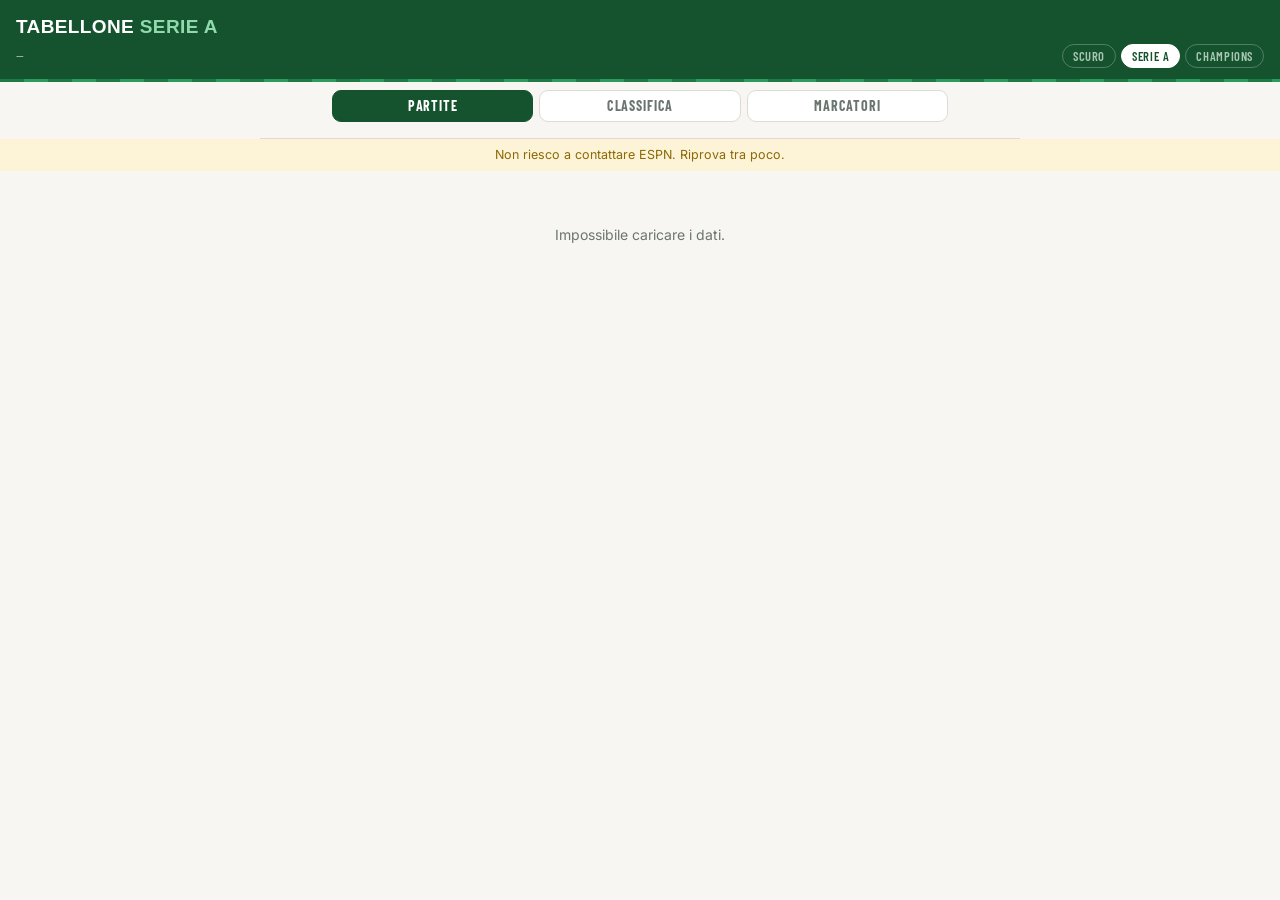
<file: index.html>
<!DOCTYPE html>
<html lang="it">
<head>
<meta charset="UTF-8">
<meta name="viewport" content="width=device-width, initial-scale=1, viewport-fit=cover">
<title>Tabellone Serie A</title>
<link rel="icon" href="data:image/svg+xml,%3Csvg xmlns='http://www.w3.org/2000/svg' viewBox='0 0 32 32'%3E%3Crect width='32' height='32' rx='7' fill='%2314532D'/%3E%3Cg stroke='%23fff' stroke-width='2' fill='none'%3E%3Cpath d='M16 3v26'/%3E%3Ccircle cx='16' cy='16' r='6'/%3E%3C/g%3E%3C/svg%3E">
<link rel="preconnect" href="https://fonts.googleapis.com">
<link href="https://fonts.googleapis.com/css2?family=Archivo+Expanded:wght@700;800&family=Barlow+Condensed:wght@500;600;700&family=Inter:wght@400;500;600&display=swap" rel="stylesheet">
<link rel="stylesheet" href="tabellone.css?v=1">
<style>
:root{
  --carta:#F7F6F2; --inchiostro:#17211B; --grigio:#6B7570; --linea:#DDDCD4;
  --accento:#1E7A45; --accento-scuro:#14532D; --card:#FFFFFF;
  --live:#D3382C; --pen:#C79A00; --giallo:#F5C518; --rosso:#D3382C;
  --accento-chiaro:#8FD9AC; --testata-tenue:#A9C7B4; --accento-righe:#2b9a5c; --fondo-tenue:#F2F1EC;
}
body.dark{--carta:#0E1512;--inchiostro:#E7EDE8;--grigio:#93A09A;--linea:#26302B;--card:#151E19;--su-accento:#06140C;--fondo-tenue:#1E2823;--th-fondo:#111A16}
</style>
</head>
<body>
<div class="top">
  <header>
    <h1>Tabellone <span>Serie A</span></h1>
    <div class="statusbar"><span id="clock">—</span>
      <nav class="switch">
        <button id="theme" onclick="toggleTheme()">Scuro</button>
        <a href="index.html" class="on">Serie A</a>
        <a href="champions.html">Champions</a>
      </nav>
    </div>
  </header>
  <div class="pitchline"></div>
  <nav class="views" id="views"></nav>
  <nav class="rounds" id="rounds"></nav>
</div>
<div id="errbar" class="errbar" style="display:none"></div>

<main id="app">
  <div class="msg"><div class="spin"></div>Carico la stagione…</div>
</main>

<script>
const CONFIG = {
  league: 'ita.1',
  roundName: 'Giornata',
  words: { questo:'questa giornata', articolo:'la giornata' },
  expectedRounds: 38,
  cuts: [17],
  cutNote: "La riga separa le ultime tre posizioni: quelle retrocedono in Serie B."
};
</script>
<script src="tabellone.js?v=1"></script>
<script data-goatcounter="https://11235.goatcounter.com/count"
        async src="//gc.zgo.at/count.js"></script>
</body>
</html>
</file>
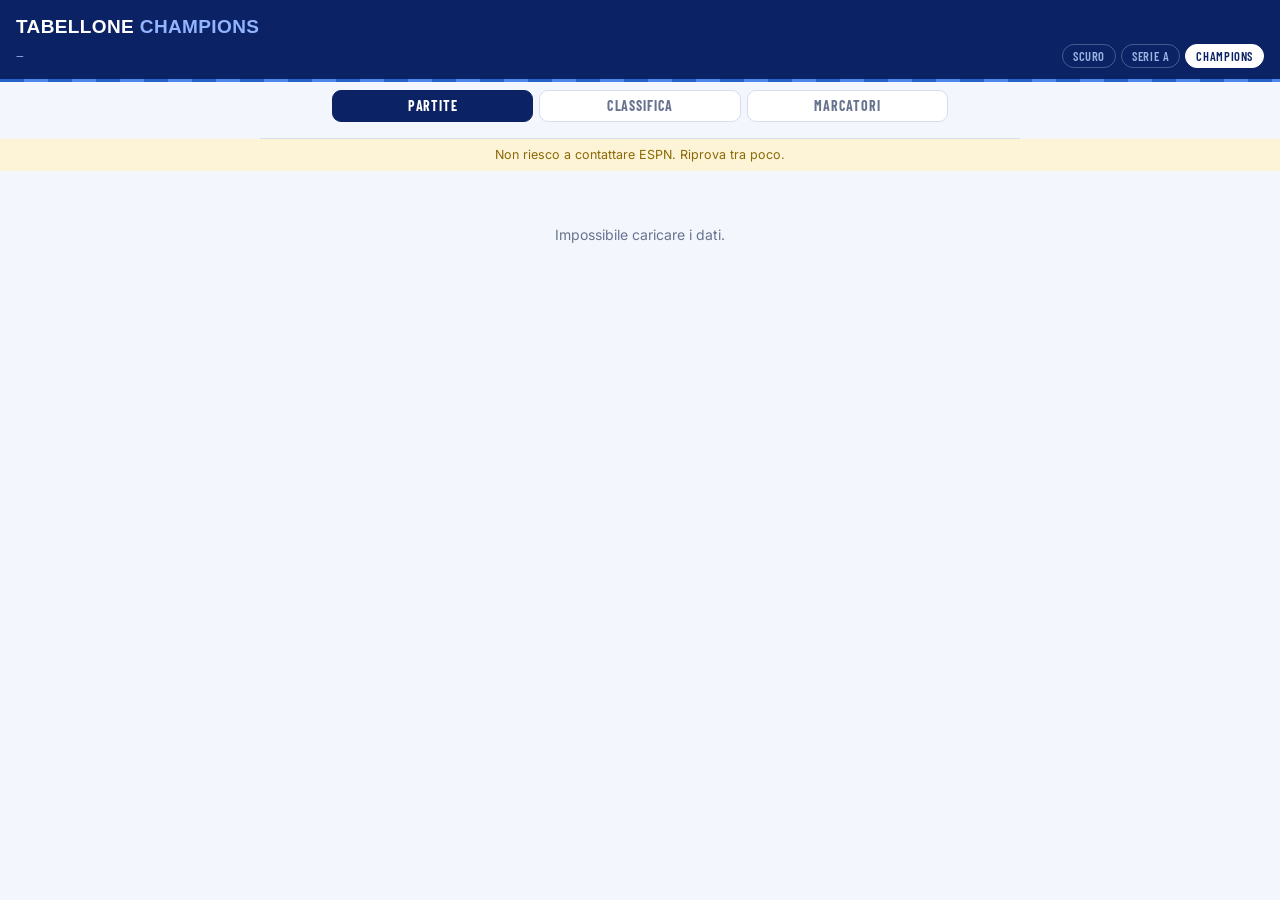
<file: champions.html>
<!DOCTYPE html>
<html lang="it">
<head>
<meta charset="UTF-8">
<meta name="viewport" content="width=device-width, initial-scale=1, viewport-fit=cover">
<title>Tabellone Champions League</title>
<link rel="icon" href="data:image/svg+xml,%3Csvg xmlns='http://www.w3.org/2000/svg' viewBox='0 0 32 32'%3E%3Crect width='32' height='32' rx='7' fill='%230B2265'/%3E%3Cpath d='M16 6l2.9 6.2 6.6.9-4.8 4.8 1.2 6.8-5.9-3.3-5.9 3.3 1.2-6.8-4.8-4.8 6.6-.9z' fill='%23fff'/%3E%3C/svg%3E">
<link rel="preconnect" href="https://fonts.googleapis.com">
<link href="https://fonts.googleapis.com/css2?family=Archivo+Expanded:wght@700;800&family=Barlow+Condensed:wght@500;600;700&family=Inter:wght@400;500;600&display=swap" rel="stylesheet">
<link rel="stylesheet" href="tabellone.css?v=1">
<style>
:root{
  --carta:#F3F6FC; --inchiostro:#101A33; --grigio:#68738F; --linea:#D6DDEE;
  --accento:#2563C9; --accento-scuro:#0B2265; --card:#FFFFFF;
  --live:#D3382C; --pen:#C79A00; --giallo:#F5C518; --rosso:#D3382C;
  --accento-chiaro:#93B4FF; --testata-tenue:#9CB4E4; --accento-righe:#4C86E8; --fondo-tenue:#EDF1FA;
}
body.dark{--carta:#0B1020;--inchiostro:#E6ECF8;--grigio:#93A0BC;--linea:#222C45;--card:#121A2C;--su-accento:#06101F;--fondo-tenue:#1B2438;--th-fondo:#0E1526}
</style>
</head>
<body>
<div class="top">
  <header>
    <h1>Tabellone <span>Champions</span></h1>
    <div class="statusbar"><span id="clock">—</span>
      <nav class="switch">
        <button id="theme" onclick="toggleTheme()">Scuro</button>
        <a href="index.html">Serie A</a>
        <a href="champions.html" class="on">Champions</a>
      </nav>
    </div>
  </header>
  <div class="pitchline"></div>
  <nav class="views" id="views"></nav>
  <nav class="rounds" id="rounds"></nav>
</div>
<div id="errbar" class="errbar" style="display:none"></div>

<main id="app">
  <div class="msg"><div class="spin"></div>Carico la stagione…</div>
</main>

<script>
// fase a eliminazione diretta, nell'ordine: [nome, sigla, numero di gare]
const KO_PHASES = [
  ['Playoff','PO',2], ['Ottavi di finale','OTT',2], ['Quarti di finale','QF',2],
  ['Semifinali','SF',2], ['Finale','FIN',1]
];
const LEGS = [['Andata','A'],['Ritorno','R']];
const LEAGUE_PHASE_ROUNDS = 8;   // giornate della fase campionato

// nomi dei turni: 8 giornate di fase campionato, poi playoff/ottavi/quarti/semi/finale
function labelRounds(rounds){
  const out = {}; let md = 0, ko = 0;
  for(const n of Object.keys(rounds).map(Number).sort((a,b)=>a-b)){
    if(ko===0 && md<LEAGUE_PHASE_ROUNDS && rounds[n].length>=10){
      md++; out[n] = {long:'Giornata '+md, short:String(md)}; continue;
    }
    let i = ko, p = 0;
    while(p < KO_PHASES.length && i >= KO_PHASES[p][2]){ i -= KO_PHASES[p][2]; p++; }
    if(p < KO_PHASES.length){
      const leg = KO_PHASES[p][2] > 1 ? LEGS[i] : null;
      out[n] = { long: KO_PHASES[p][0] + (leg?' · '+leg[0]:''),
                 short: KO_PHASES[p][1] + (leg?' '+leg[1]:'') };
    } else {
      out[n] = { long:'Turno '+n, short:String(n) };
    }
    ko++;
  }
  return out;
}

const CONFIG = {
  league: 'uefa.champions',
  query: 'limit=200&',
  fromSeptember: true,
  maxGapDays: 3,           // oltre questo stacco fra due partite inizia un nuovo turno
  expectedRounds: 17,
  padFrom: 8,
  roundName: 'Turno',
  words: { questo:'questo turno', articolo:'il turno' },
  roundTitle: true,
  emptyRoundHtml: 'Sorteggio non ancora effettuato:<br>non si sa ancora chi incontra chi.',
  labelRounds,
  cuts: [8, 24],
  cutNote: "Le prime 8 vanno direttamente agli ottavi, dalla 9 alla 24 ai playoff, dalla 25 in giù sono eliminate. Nel formato attuale non ci sono gironi: la fase campionato è una classifica unica."
};
</script>
<script src="tabellone.js?v=1"></script>
<script data-goatcounter="https://11235.goatcounter.com/count"
        async src="//gc.zgo.at/count.js"></script>
</body>
</html>
</file>
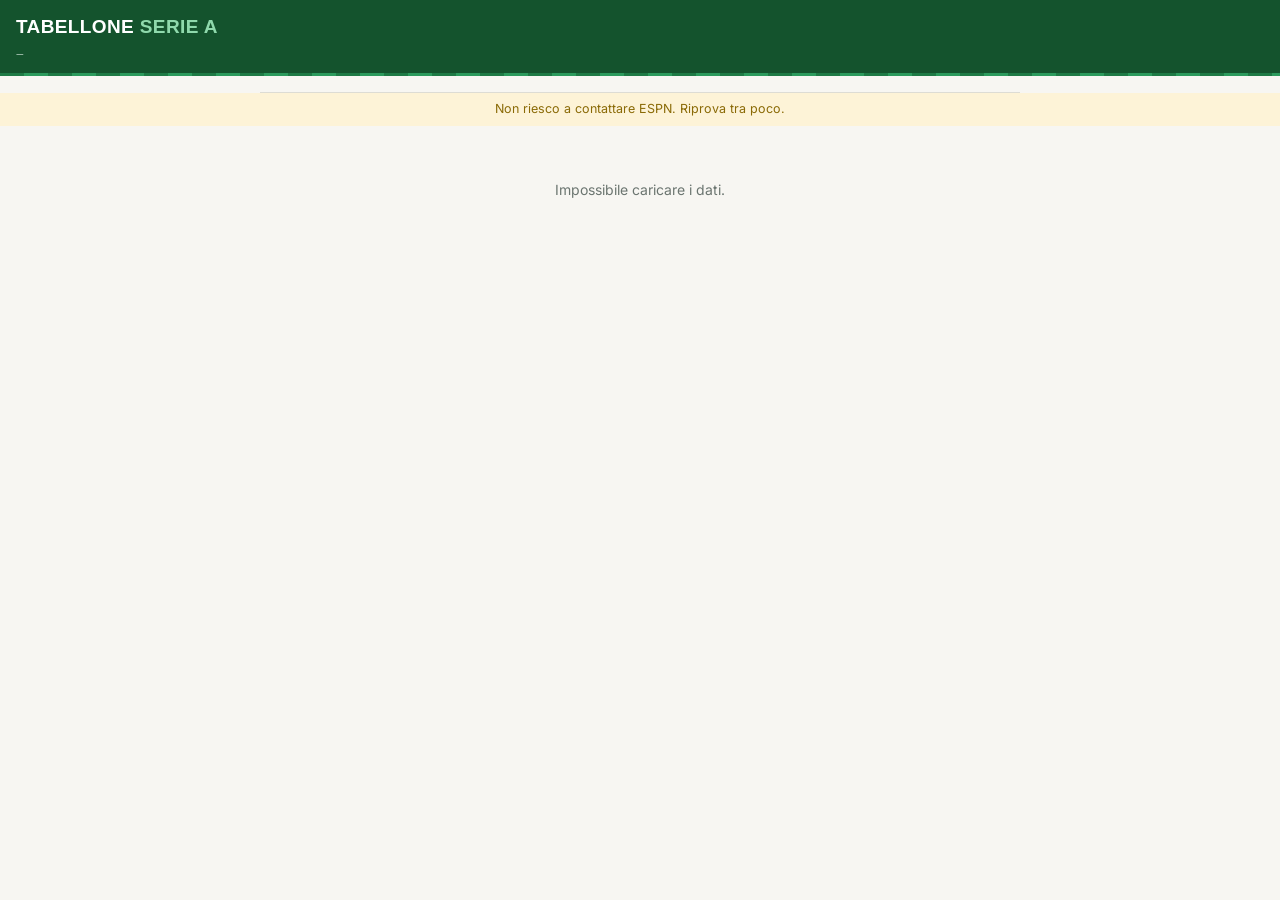
<file: tabellone.html>
<!DOCTYPE html>
<html lang="it">
<head>
<meta charset="UTF-8">
<meta name="viewport" content="width=device-width, initial-scale=1, viewport-fit=cover">
<title>Tabellone Serie A</title>
<link rel="preconnect" href="https://fonts.googleapis.com">
<link href="https://fonts.googleapis.com/css2?family=Archivo+Expanded:wght@700;800&family=Barlow+Condensed:wght@500;600;700&family=Inter:wght@400;500;600&display=swap" rel="stylesheet">
<style>
:root{
  --carta:#F7F6F2; --inchiostro:#17211B; --grigio:#6B7570; --linea:#DDDCD4;
  --prato:#1E7A45; --prato-scuro:#14532D; --card:#FFFFFF;
  --live:#D3382C; --pen:#C79A00; --giallo:#F5C518; --rosso:#D3382C;
}
*{margin:0;padding:0;box-sizing:border-box}
html{-webkit-text-size-adjust:100%}
body{font-family:Inter,system-ui,sans-serif;background:var(--carta);color:var(--inchiostro);font-size:15px;line-height:1.45;padding-bottom:30px}

.top{position:sticky;top:0;z-index:20}
header{background:var(--prato-scuro);color:#fff;padding:13px 16px 11px}
header h1{font-family:'Archivo Expanded',sans-serif;font-weight:800;font-size:19px;letter-spacing:.02em;text-transform:uppercase}
header h1 span{color:#8FD9AC}
.statusbar{display:flex;align-items:center;gap:8px;font-family:'Barlow Condensed',sans-serif;font-size:13px;letter-spacing:.06em;text-transform:uppercase;color:#A9C7B4;margin-top:3px}
.pitchline{height:3px;background:repeating-linear-gradient(90deg,var(--prato) 0 24px,#2b9a5c 24px 48px)}

/* barra delle giornate */
.rounds{background:var(--carta);border-bottom:1px solid var(--linea);display:flex;gap:6px;overflow-x:auto;padding:8px 12px;scrollbar-width:none}
.rounds::-webkit-scrollbar{display:none}
.rbtn{flex:0 0 auto;min-width:34px;height:34px;padding:0 4px;border-radius:9px;border:1px solid var(--linea);background:#fff;color:var(--grigio);font-family:'Barlow Condensed',sans-serif;font-weight:700;font-size:16px;cursor:pointer}
.rbtn.cur{border-color:var(--prato);color:var(--prato-scuro)}
.rbtn.sel{background:var(--prato-scuro);border-color:var(--prato-scuro);color:#fff}
@media (min-width:760px){
  .rounds{flex-wrap:wrap;overflow-x:visible;justify-content:center;gap:5px;max-width:760px;margin:0 auto}
  .rbtn{min-width:30px;height:30px;font-size:15px}
}

main{padding:14px 12px 20px;max-width:640px;margin:0 auto}
.group-label{font-family:'Barlow Condensed',sans-serif;font-size:13px;font-weight:700;letter-spacing:.1em;text-transform:uppercase;color:var(--grigio);margin:14px 4px 8px}
.group-label:first-child{margin-top:2px}

.match{background:var(--card);border:1px solid var(--linea);border-radius:14px;margin-bottom:10px;overflow:hidden}
.mhead{display:grid;grid-template-columns:1fr auto 1fr;align-items:center;gap:8px;padding:14px 14px 6px}
.team{font-family:'Barlow Condensed',sans-serif;font-size:19px;font-weight:600;line-height:1.1;display:flex;align-items:center;gap:7px}
.team.h{justify-content:flex-end}
.team .tlogo{width:22px;height:22px;object-fit:contain;flex:0 0 auto}
.score{font-family:'Barlow Condensed',sans-serif;font-weight:700;font-size:26px;letter-spacing:.02em;min-width:64px;text-align:center;padding:2px 6px;border-radius:8px;background:#F2F1EC}
.match.live .score{background:#FBEAE8;color:var(--live)}
.badge{display:block;text-align:center;font-family:'Barlow Condensed',sans-serif;font-size:11px;font-weight:700;letter-spacing:.08em;text-transform:uppercase;margin-top:3px;color:var(--grigio)}
.match.live .badge{color:var(--live)}
.match.live .badge::before{content:'';display:inline-block;width:7px;height:7px;border-radius:50%;background:var(--live);margin-right:5px;vertical-align:middle;animation:blink 1.4s infinite}
@keyframes blink{0%,100%{opacity:1}50%{opacity:.25}}
.when{text-align:center;font-family:'Barlow Condensed',sans-serif;font-size:13px;letter-spacing:.03em;color:var(--grigio);padding:0 14px 10px}

/* eventi: gol e cartellini, divisi casa (sx) / ospite (dx) */
.events{border-top:1px dashed var(--linea);padding:9px 14px 10px;display:grid;grid-template-columns:1fr 1fr;gap:3px 12px}
.ev{font-size:14px;display:flex;align-items:baseline;gap:6px}
.ev.away{grid-column:2;flex-direction:row-reverse;text-align:right}
.ev.home{grid-column:1}
.ev .ic{flex:0 0 auto;font-size:13px;line-height:1}
.ev .card{display:inline-block;width:10px;height:13px;border-radius:2px;transform:translateY(1px)}
.ev .card.yellow{background:var(--giallo)}
.ev .card.red{background:var(--rosso)}
.ev .txt .min{font-family:'Barlow Condensed',sans-serif;font-weight:700;color:var(--prato-scuro)}
.ev.card-red .txt .min,.ev.card-yellow .txt .min{color:var(--grigio)}
.noyet{color:var(--grigio);font-size:13px;padding:2px 0;grid-column:1 / -1}
.ko{color:var(--grigio);font-size:13px;text-align:center;padding-top:2px;grid-column:1 / -1}

/* azioni: link + toggle formazioni */
.actions{display:flex;flex-wrap:wrap;align-items:center;gap:8px;border-top:1px solid var(--linea);padding:9px 14px}
.actions a,.actions button{font-family:'Barlow Condensed',sans-serif;font-size:13px;font-weight:600;letter-spacing:.04em;text-transform:uppercase;color:var(--prato-scuro);background:#F2F1EC;border:1px solid var(--linea);border-radius:20px;padding:4px 12px;text-decoration:none;cursor:pointer}
.actions button:disabled{color:var(--linea);cursor:default}
.actions .grow{margin-left:auto}

.lineups{border-top:1px dashed var(--linea);padding:11px 14px 13px;display:none;grid-template-columns:1fr 1fr;gap:14px}
.lineups.open{display:grid}
.lu h4{font-family:'Barlow Condensed',sans-serif;font-size:14px;font-weight:700;letter-spacing:.04em;color:var(--prato-scuro);margin-bottom:5px}
.lu h4 span{color:var(--grigio);font-weight:600}
.lu .p{font-size:13px;line-height:1.5}
.lu .p b{font-family:'Barlow Condensed',sans-serif;font-weight:600;color:var(--grigio);display:inline-block;min-width:20px}
.lu .bench{margin-top:6px;color:var(--grigio);font-size:12.5px;line-height:1.5}
.lu .bench .bt{text-transform:uppercase;letter-spacing:.06em;font-size:10.5px;font-weight:700;display:block;margin-bottom:2px}
.lu .subs{margin-top:6px;font-size:12.5px;line-height:1.55}
.lu .subs .bt{text-transform:uppercase;letter-spacing:.06em;font-size:10.5px;font-weight:700;color:var(--grigio);display:block;margin-bottom:2px}
.lu .subs .sub .min{font-family:'Barlow Condensed',sans-serif;font-weight:700;color:var(--prato-scuro);margin-right:4px}
.lu .subs .sub .out{color:var(--grigio)}

.msg{text-align:center;color:var(--grigio);padding:40px 16px;font-size:14px}
.spin{width:26px;height:26px;border:3px solid var(--linea);border-top-color:var(--prato);border-radius:50%;margin:0 auto 12px;animation:rot 1s linear infinite}
@keyframes rot{to{transform:rotate(360deg)}}
.errbar{background:#FDF3D7;color:#8A6A06;font-size:12.5px;text-align:center;padding:7px 12px}
</style>
</head>
<body>
<div class="top">
  <header>
    <h1>Tabellone <span>Serie A</span></h1>
    <div class="statusbar"><span id="clock">—</span></div>
  </header>
  <div class="pitchline"></div>
  <nav class="rounds" id="rounds"></nav>
</div>
<div id="errbar" class="errbar" style="display:none"></div>

<main id="app">
  <div class="msg"><div class="spin"></div>Carico la stagione…</div>
</main>

<script>
/* ============================================================================
   Pagina autosufficiente: legge direttamente da ESPN (endpoint pubblico non
   ufficiale) dal browser di chi guarda — l'unico canale che ESPN non blocca.
   All'avvio scarica tutte le partite della stagione e le raggruppa in giornate
   (ogni squadra gioca una volta per giornata: quando una si ripete, è iniziata
   la giornata dopo). Aprendo una giornata scarica il "summary" di ogni partita
   per gol, cartellini e formazioni. Nessun file esterno, nessun Worker.
============================================================================ */
const ESPN = 'https://site.api.espn.com/apis/site/v2/sports/soccer/ita.1';
const TOTAL_ROUNDS_DEFAULT = 38;
const REFRESH_SECONDS = 60;

const app = document.getElementById('app');
const clock = document.getElementById('clock');
const errbar = document.getElementById('errbar');
const roundsBar = document.getElementById('rounds');
const esc = s => String(s).replace(/&/g,'&amp;').replace(/</g,'&lt;').replace(/>/g,'&gt;');
const pad2 = n => String(n).padStart(2,'0');

const GROUPS = [['live','In corso'],['finished','Finite'],['upcoming','Da giocare']];
const GTAG = {penalty:'rig.', own:'aut.'};

let ROUNDS = {};        // { n: [eventi scoreboard] }
let CURRENT = 1;        // giornata corrente
let SELECTED = null;    // giornata mostrata
const cache = {};       // id partita -> { events, lineups } dal summary

/* ---------- formattazione ------------------------------------------------- */
// particelle che fanno parte del cognome (De Rossi, Di Lorenzo, van Dijk...)
const NAME_PARTICLES = new Set(['de','di','da','del','della','dei','degli','van','von','der','den','dos','das','la','le','lo','du',"d'","o'",'mc','mac','ten','ter','al','el']);
// restituisce il nome con il cognome in <strong>
function boldSurname(name){
  const s = String(name||'').trim();
  if(!s) return '';
  const parts = s.split(/\s+/);
  if(parts.length===1) return `<strong>${esc(s)}</strong>`;
  let i = parts.length-1;
  while(i>0 && NAME_PARTICLES.has(parts[i-1].toLowerCase())) i--;
  const first = parts.slice(0,i).join(' '), last = parts.slice(i).join(' ');
  return (first?esc(first)+' ':'') + `<strong>${esc(last)}</strong>`;
}

function whenLabel(iso){
  if(!iso) return 'Data da definire';
  const d = new Date(iso);
  const day = d.toLocaleDateString('it-IT',{weekday:'short',day:'2-digit',month:'short'});
  const hm  = d.toLocaleTimeString('it-IT',{hour:'2-digit',minute:'2-digit'});
  return day + ' · ' + hm;
}

/* ---------- riga evento (gol o cartellino) -------------------------------- */
function eventRow(e){
  const min = e.minute!=null ? e.minute+"'" : '';
  let ic, extra='';
  if(e.type==='yellow'){ ic = `<span class="card yellow"></span>`; extra=' card-yellow'; }
  else if(e.type==='red'){ ic = `<span class="card red"></span>`; extra=' card-red'; }
  else { ic = '\u26BD'; }  // pallone per i gol
  const tag = GTAG[e.type] ? ', '+GTAG[e.type] : '';
  const txt = `<span class="txt">${boldSurname(e.player)} <span class="min">(${min}${tag})</span></span>`;
  return `<div class="ev ${e.team}${extra}"><span class="ic">${ic}</span>${txt}</div>`;
}

/* ---------- formazioni ---------------------------------------------------- */
function sideLineup(side, l){
  if(!l) return '';
  const start = (l.start||[]).map(p=>`<div class="p"><b>${esc(p.n||'')}</b> ${boldSurname(p.name)}</div>`).join('');
  const bench = (l.bench||[]).map(p=>boldSurname(p)).join(', ');
  const subs = (l.subs||[]).map(s=>{
    const m = s.minute!=null ? s.minute+"'" : '';
    return `<div class="sub"><span class="min">${m}</span>${boldSurname(s.in)}${s.out?` <span class="out">(esce ${boldSurname(s.out)})</span>`:''}</div>`;
  }).join('');
  return `<div class="lu">
    <h4>${esc(side)} <span>${esc(l.formation||'')}</span></h4>
    ${start}
    ${bench?`<div class="bench"><span class="bt">Panchina</span>${bench}</div>`:''}
    ${subs?`<div class="subs"><span class="bt">Cambi</span>${subs}</div>`:''}
  </div>`;
}

/* ---------- card partita -------------------------------------------------- */
function matchCard(m){
  const badge = m.status==='live' ? (m.clock || 'Live')
             : m.status==='finished' ? 'Finita' : 'Da giocare';

  let body;
  if(m.status==='upcoming'){
    body = `<div class="events"><div class="ko">Calcio d'inizio ${m.kickoff?whenLabel(m.kickoff):'da definire'}</div></div>`;
  } else {
    const evs = m.events||[];
    body = evs.length
      ? `<div class="events">${evs.map(eventRow).join('')}</div>`
      : `<div class="events"><div class="noyet">Nessun gol o cartellino.</div></div>`;
  }

  const espn = m.espn ? `<a href="${esc(m.espn)}" target="_blank" rel="noopener">ESPN</a>` : '';
  const hasLine = m.lineups && (m.lineups.home || m.lineups.away);
  const lineBtn = `<button class="grow" onclick="toggleLineups('${esc(m.id)}')" ${hasLine?'':'disabled'}>Formazioni</button>`;
  const lineBox = hasLine
    ? `<div class="lineups" id="lu-${esc(m.id)}">${sideLineup(m.home,m.lineups.home)}${sideLineup(m.away,m.lineups.away)}</div>`
    : '';

  return `<div class="match ${m.status}">
    <div class="mhead">
      <div class="team h"><span>${esc(m.home)}</span>${m.homeLogo?`<img class="tlogo" src="${esc(m.homeLogo)}" alt="" loading="lazy">`:''}</div>
      <div><div class="score">${m.homeScore??0}&ndash;${m.awayScore??0}</div><span class="badge">${badge}</span></div>
      <div class="team">${m.awayLogo?`<img class="tlogo" src="${esc(m.awayLogo)}" alt="" loading="lazy">`:''}<span>${esc(m.away)}</span></div>
    </div>
    <div class="when">${whenLabel(m.kickoff)}</div>
    ${body}
    <div class="actions">
      ${espn}
      ${lineBtn}
    </div>
    ${lineBox}
  </div>`;
}

function toggleLineups(id){
  const el = document.getElementById('lu-'+id);
  if(el) el.classList.toggle('open');
}

/* ---------- barra giornate ------------------------------------------------ */
function buildRoundsBar(){
  const total = Object.keys(ROUNDS).length || TOTAL_ROUNDS_DEFAULT;
  let html = '';
  for(let n=1;n<=total;n++){
    const cls = 'rbtn' + (n===CURRENT?' cur':'') + (n===SELECTED?' sel':'');
    html += `<button class="${cls}" onclick="selectRound(${n})">${n}</button>`;
  }
  roundsBar.innerHTML = html;
  const selBtn = roundsBar.querySelector('.rbtn.sel');
  if(selBtn && roundsBar.scrollWidth > roundsBar.clientWidth)
    selBtn.scrollIntoView({inline:'center',block:'nearest'});
}

/* ---------- rendering ----------------------------------------------------- */
function sortMatches(m){
  const rank = {live:0, finished:1, upcoming:2};
  return m.slice().sort((a,b) =>
    (rank[a.status]-rank[b.status]) ||
    ((a.kickoff||'') < (b.kickoff||'') ? -1 : 1));
}

function render(matches){
  const ms = sortMatches(matches||[]);
  if(!ms.length){ app.innerHTML = `<div class="msg">Nessuna partita in questa giornata.</div>`; return; }
  let html = '';
  for(const [key,label] of GROUPS){
    const g = ms.filter(m=>m.status===key);
    if(!g.length) continue;
    html += `<div class="group-label">${label}</div>` + g.map(matchCard).join('');
  }
  app.innerHTML = html;
}

/* ---------- lettura da ESPN ---------------------------------------------- */
// tutte le partite della stagione, raggruppate in giornate
async function fetchSeason(){
  const board = await fetch(ESPN+'/scoreboard?_='+Date.now(),{cache:'no-store'}).then(r=>{
    if(!r.ok) throw new Error('HTTP '+r.status); return r.json();
  });
  const lg = board.leagues[0];
  const parse = s => new Date(Date.UTC(+s.slice(0,4), +s.slice(5,7)-1, +s.slice(8,10)));
  const fmt = d => ''+d.getUTCFullYear()+pad2(d.getUTCMonth()+1)+pad2(d.getUTCDate());
  const start = parse(lg.season.startDate), end = parse(lg.season.endDate);

  const ranges = [];
  let cur = new Date(start);
  while(cur <= end){
    const blkEnd = new Date(Math.min(cur.getTime()+13*864e5, end.getTime()));
    ranges.push(fmt(cur)+'-'+fmt(blkEnd));
    cur = new Date(blkEnd.getTime()+864e5);
  }

  const results = await Promise.all(ranges.map(rng =>
    fetch(ESPN+'/scoreboard?dates='+rng,{cache:'no-store'})
      .then(r=>r.ok?r.json():{events:[]}).catch(()=>({events:[]}))
  ));

  const seen = new Set(), events = [];
  const addEvents = list => { for(const ev of (list||[])) if(!seen.has(ev.id)){ seen.add(ev.id); events.push(ev); } };
  addEvents(board.events);                 // "oggi" fresco: ha precedenza sui blocchi stagionali in cache
  for(const d of results) addEvents(d.events);
  events.sort((a,b)=>((a.date||'') < (b.date||'') ? -1 : 1));

  ROUNDS = groupRounds(events);
  CURRENT = currentRoundOf(ROUNDS);
}

function groupRounds(events){
  const rounds = {}; let cur = [], seen = new Set(), n = 1;
  for(const ev of events){
    const ids = ev.competitions[0].competitors.map(c=>c.id);
    if(ids.some(id=>seen.has(id))){ rounds[n]=cur; n++; cur=[]; seen=new Set(); }
    cur.push(ev); ids.forEach(id=>seen.add(id));
  }
  if(cur.length) rounds[n]=cur;
  return rounds;
}

function currentRoundOf(rounds){
  const now = Date.now(); let cur = 1;
  for(const n of Object.keys(rounds).map(Number).sort((a,b)=>a-b)){
    const first = rounds[n].map(e=>e.date).filter(Boolean).sort()[0];
    if(first && new Date(first).getTime() <= now) cur = n;
  }
  return cur;
}

// gol, cartellini e formazioni dal summary di una partita
function extractFromSummary(sm, homeId){
  const events = []; let lineups = null;
  const side = id => String(id) === String(homeId) ? 'home' : 'away';
  const minOf = o => { const c=(o.clock&&o.clock.displayValue)||''; const m=String(c).match(/\d+/); return m?+m[0]:null; };

  for(const d of (sm?.header?.competitions?.[0]?.details || [])){
    if(!d.scoringPlay) continue;
    events.push({ minute:minOf(d), team:side(d.team&&d.team.id),
      player:(d.participants&&d.participants[0]&&d.participants[0].athlete&&d.participants[0].athlete.displayName)||'—',
      type:d.penaltyKick?'penalty':d.ownGoal?'own':'goal' });
  }
  for(const k of (sm.keyEvents || [])){
    const t = (k.type&&k.type.text)||'';
    const type = t.includes('Yellow Card') ? 'yellow' : t.includes('Red Card') ? 'red' : null;
    if(!type) continue;
    events.push({ minute:minOf(k), team:side(k.team&&k.team.id),
      player:(k.participants&&k.participants[0]&&k.participants[0].athlete&&k.participants[0].athlete.displayName)||'—', type });
  }
  events.sort((a,b)=>(a.minute||0)-(b.minute||0));

  // sostituzioni: assunzione participants[0]=entra, participants[1]=esce
  const subs = [];
  for(const k of (sm.keyEvents || [])){
    if(!/substitution/i.test((k.type&&k.type.text)||'')) continue;
    const names = (k.participants||[]).map(p=>p.athlete&&p.athlete.displayName).filter(Boolean);
    subs.push({ minute:minOf(k), team:side(k.team&&k.team.id), in:names[0]||'', out:names[1]||'' });
  }
  subs.sort((a,b)=>(a.minute||0)-(b.minute||0));

  if((sm.rosters||[]).length){
    lineups = {};
    for(const r of sm.rosters){
      const s = r.homeAway==='home' ? 'home' : 'away';
      const start = [], bench = [];
      for(const p of (r.roster||[])){
        const name = (p.athlete&&p.athlete.displayName)||'';
        if(p.starter) start.push({ n:p.jersey||'', name, o:+(p.formationPlace||99) });
        else bench.push(name);
      }
      start.sort((a,b)=>a.o-b.o);
      lineups[s] = { formation:r.formation||'', start, bench, subs:subs.filter(x=>x.team===s) };
    }
  }
  return { events, lineups };
}

// costruisce l'oggetto partita per il rendering
async function buildMatch(ev){
  const cs = ev.competitions[0].competitors;
  const home = cs.find(c=>c.homeAway==='home') || cs[0];
  const away = cs.find(c=>c.homeAway==='away') || cs[1];
  const state = ev.status && ev.status.type && ev.status.type.state;   // pre | in | post
  const status = state==='in' ? 'live' : state==='post' ? 'finished' : 'upcoming';
  let clock = '';
  if(status==='live'){
    const st = ev.status||{}, t = st.type||{};
    if((t.name||'')==='STATUS_HALFTIME' || /halftime|intervallo/i.test(t.description||''))
      clock = 'Intervallo';
    else
      clock = String(st.displayClock || t.shortDetail || '').trim();
  }
  const nameOf = c => c.team.shortDisplayName || c.team.name || '?';
  const scoreOf = c => { const n = parseInt(c.score,10); return Number.isFinite(n)?n:0; };
  const logoOf = c => (c.team && (c.team.logo || (c.team.logos && c.team.logos[0] && c.team.logos[0].href))) || '';

  let events = [], lineups = null;
  if(status !== 'upcoming'){
    if(!cache[ev.id]){
      const sm = await fetch(ESPN+'/summary?event='+ev.id).then(r=>r.ok?r.json():null).catch(()=>null);
      cache[ev.id] = sm ? extractFromSummary(sm, home.id) : { events:[], lineups:null };
    }
    ({ events, lineups } = cache[ev.id]);
  }
  return { id:ev.id, status, clock, home:nameOf(home), away:nameOf(away),
    homeLogo:logoOf(home), awayLogo:logoOf(away),
    homeScore:scoreOf(home), awayScore:scoreOf(away), kickoff:ev.date||null,
    events, lineups, espn:'https://www.espn.com/soccer/match/_/gameId/'+ev.id };
}

async function selectRound(n){
  SELECTED = n; buildRoundsBar();
  app.innerHTML = `<div class="msg"><div class="spin"></div>Carico la giornata ${n}…</div>`;
  const evs = ROUNDS[n] || [];
  if(!evs.length){ app.innerHTML = `<div class="msg">Giornata ${n} non disponibile.</div>`; return; }
  const matches = await Promise.all(evs.map(buildMatch));
  render(matches);
  stamp();
}

// aggiorna solo la giornata corrente (se la stai guardando)
async function refreshCurrent(){
  if(SELECTED !== CURRENT) return;
  const evs = ROUNDS[CURRENT] || [];
  const dates = evs.map(e=>e.date).filter(Boolean).sort();
  if(!dates.length) return;
  const fmt = iso => { const d=new Date(iso); return ''+d.getUTCFullYear()+pad2(d.getUTCMonth()+1)+pad2(d.getUTCDate()); };
  const rng = fmt(dates[0])+'-'+fmt(dates[dates.length-1]);
  try{
    const d = await fetch(ESPN+'/scoreboard?dates='+rng+'&_='+Date.now(),{cache:'no-store'}).then(r=>r.ok?r.json():null);
    if(d && d.events){
      const byId = {}; d.events.forEach(e=>byId[e.id]=e);
      ROUNDS[CURRENT] = evs.map(e=>byId[e.id]||e);
      ROUNDS[CURRENT].forEach(e=>{
        const st = e.status && e.status.type && e.status.type.state;
        if(st !== 'post') delete cache[e.id];   // ricarica gol/stato delle partite non finite
      });
    }
  }catch(_){}
  if(SELECTED === CURRENT) selectRound(CURRENT);
}

function stamp(){
  clock.textContent = 'Aggiornato ' + new Date().toLocaleTimeString('it-IT',{hour:'2-digit',minute:'2-digit',second:'2-digit'});
}

async function start(){
  try{
    await fetchSeason();
  }catch(e){
    errbar.style.display='block';
    errbar.textContent='Non riesco a contattare ESPN. Riprova tra poco.';
    app.innerHTML = `<div class="msg">Impossibile caricare i dati.</div>`;
    return;
  }
  SELECTED = CURRENT;
  buildRoundsBar();
  await selectRound(CURRENT);
  setInterval(refreshCurrent, REFRESH_SECONDS*1000);
}

start();
</script>
<script data-goatcounter="https://11235.goatcounter.com/count"
        async src="//gc.zgo.at/count.js"></script>
</body>
</html>
</file>
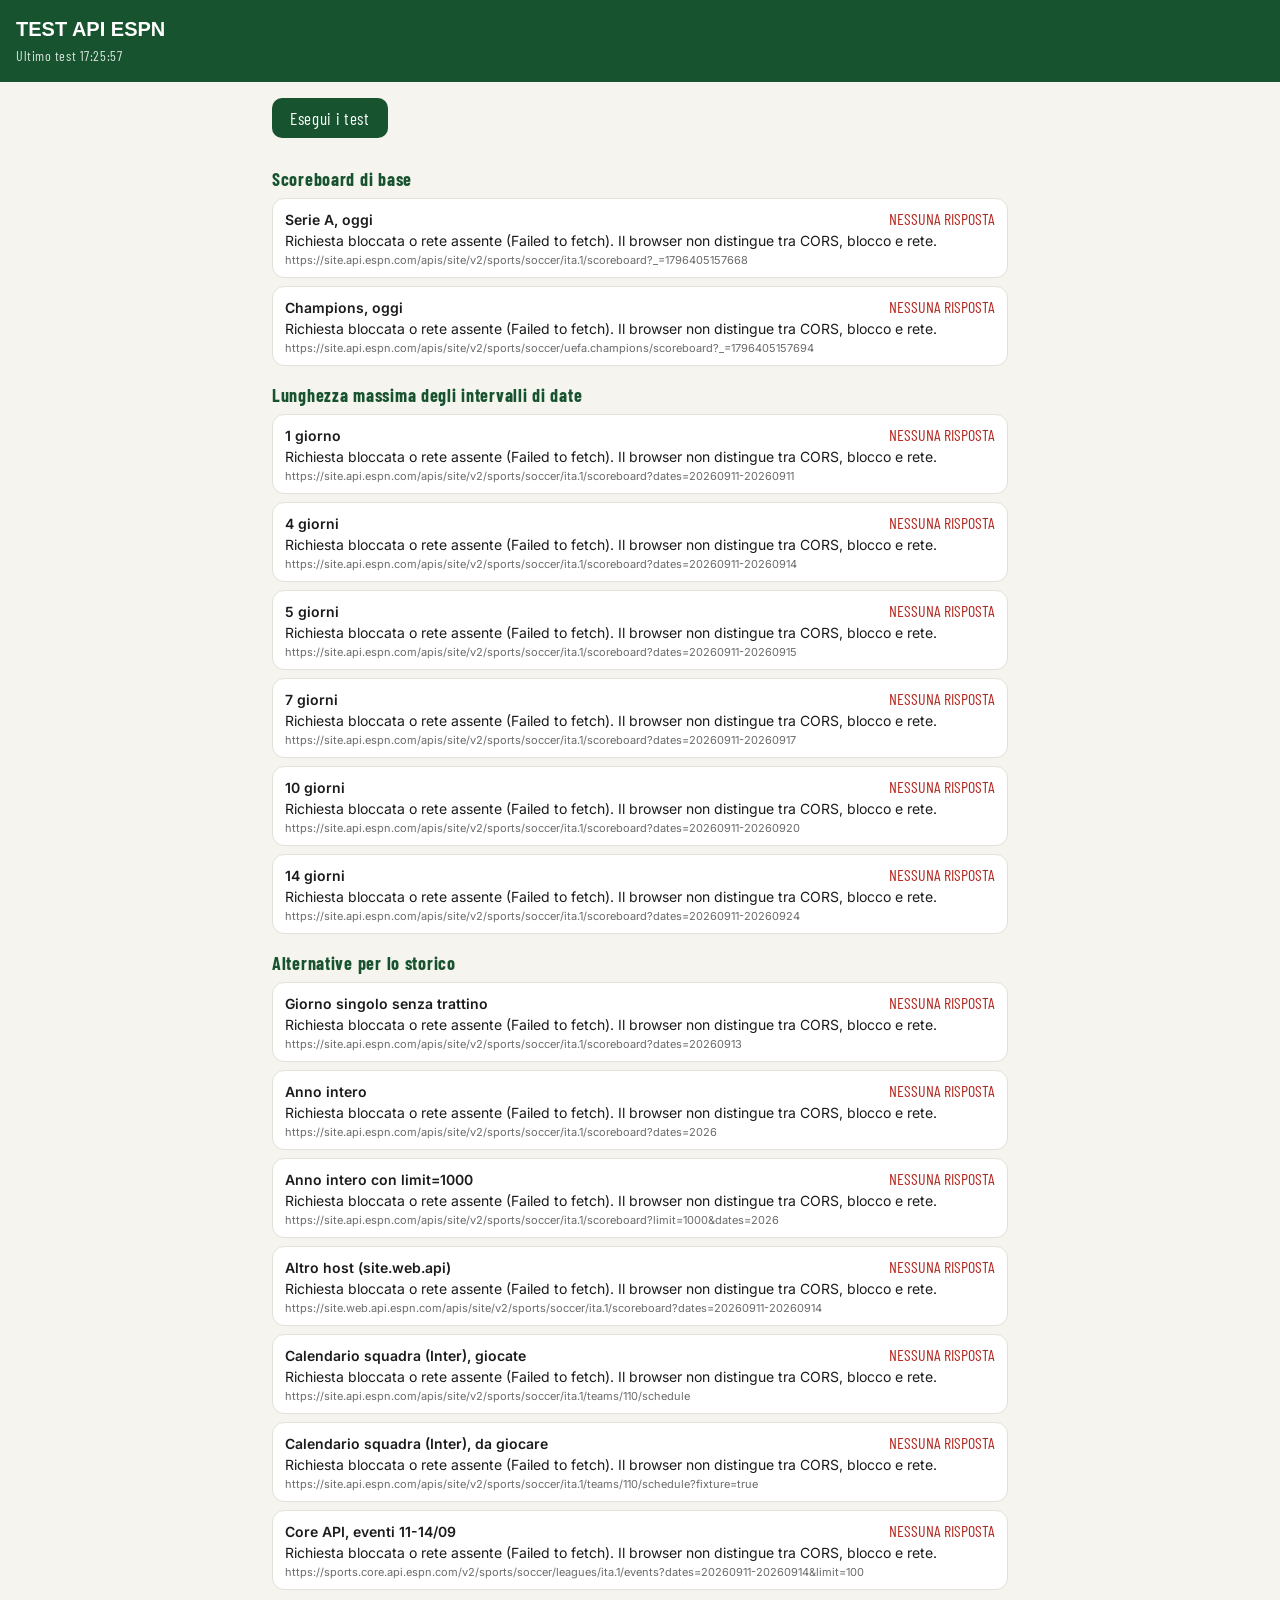
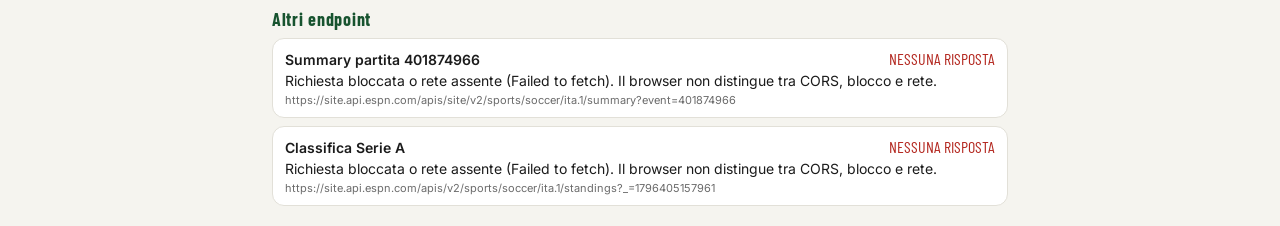
<file: test_api.html>
<!DOCTYPE html>
<html lang="it">
<head>
<meta charset="utf-8">
<meta name="viewport" content="width=device-width,initial-scale=1">
<title>Test API ESPN</title>
<link href="https://fonts.googleapis.com/css2?family=Archivo+Expanded:wght@700&family=Barlow+Condensed:wght@600&family=Inter:wght@400;600&display=swap" rel="stylesheet">
<style>
  :root{--verde:#17532f;--ok:#1d7a3e;--ko:#b3261e;--warn:#9a6700;--bg:#f5f4ef;--card:#fff;--line:#e2e0d8;--txt:#1b1b1b;--muted:#6b6b6b}
  *{box-sizing:border-box}
  body{margin:0;background:var(--bg);color:var(--txt);font-family:Inter,system-ui,sans-serif;font-size:14px}
  header{background:var(--verde);color:#fff;padding:18px 16px}
  h1{margin:0;font-family:'Archivo Expanded',sans-serif;font-size:20px}
  header p{margin:6px 0 0;font-family:'Barlow Condensed',sans-serif;letter-spacing:.04em;opacity:.85}
  main{padding:12px;max-width:760px;margin:0 auto}
  button{font-family:'Barlow Condensed',sans-serif;font-size:17px;letter-spacing:.04em;background:var(--verde);color:#fff;border:0;border-radius:10px;padding:10px 18px;margin:4px 0 12px}
  button:disabled{opacity:.5}
  .t{background:var(--card);border:1px solid var(--line);border-radius:12px;padding:10px 12px;margin-bottom:8px}
  .row{display:flex;justify-content:space-between;gap:8px;align-items:baseline}
  .name{font-weight:600}
  .st{font-family:'Barlow Condensed',sans-serif;font-size:16px;white-space:nowrap}
  .ok{color:var(--ok)} .ko{color:var(--ko)} .warn{color:var(--warn)} .wait{color:var(--muted)}
  .url{font-size:11px;color:var(--muted);word-break:break-all;margin-top:4px}
  .det{margin-top:4px}
  h2{font-family:'Barlow Condensed',sans-serif;font-size:18px;letter-spacing:.04em;margin:18px 0 8px;color:var(--verde)}
</style>
</head>
<body>
<header>
  <h1>TEST API ESPN</h1>
  <p id="info">Le richieste partono da questo browser, come nel tabellone</p>
</header>
<main>
  <button id="go">Esegui i test</button>
  <div id="out"></div>
</main>
<script>
const BASE = 'https://site.api.espn.com/apis/site/v2/sports/soccer/';
const V2   = 'https://site.api.espn.com/apis/v2/sports/soccer/';
const pad2 = n => String(n).padStart(2,'0');
const ymd  = d => ''+d.getUTCFullYear()+pad2(d.getUTCMonth()+1)+pad2(d.getUTCDate());
const out  = document.getElementById('out');
const esc  = s => String(s).replace(/&/g,'&amp;').replace(/</g,'&lt;');

function card(name, url){
  const el = document.createElement('div');
  el.className = 't';
  el.innerHTML = `<div class="row"><span class="name">${esc(name)}</span><span class="st wait">...</span></div>
    <div class="det"></div><div class="url">${esc(url)}</div>`;
  out.appendChild(el);
  return el;
}

// esito: {ok, status, ms, json, err}
async function call(url){
  const t0 = performance.now();
  try{
    const r = await fetch(url, {cache:'no-store'});
    const ms = Math.round(performance.now()-t0);
    let json = null;
    try{ json = await r.json(); }catch(_){}
    return {ok:r.ok, status:r.status, ms, json};
  }catch(e){
    return {ok:false, status:0, ms:Math.round(performance.now()-t0), err:String(e.message||e)};
  }
}

async function test(name, url, describe){
  const el = card(name, url);
  const res = await call(url);
  const st = el.querySelector('.st'), det = el.querySelector('.det');
  if(res.status === 0){
    st.className = 'st ko'; st.textContent = 'NESSUNA RISPOSTA';
    det.textContent = 'Richiesta bloccata o rete assente (' + res.err + '). Il browser non distingue tra CORS, blocco e rete.';
  }else if(!res.ok){
    st.className = 'st ko'; st.textContent = 'HTTP ' + res.status + ' · ' + res.ms + ' ms';
    det.textContent = res.json && res.json.message ? res.json.message : '';
  }else{
    const txt = describe ? describe(res.json) : '';
    const warn = /^0 partite/.test(txt);
    st.className = 'st ' + (warn ? 'warn' : 'ok'); st.textContent = 'HTTP ' + res.status + ' · ' + res.ms + ' ms';
    det.textContent = txt;
  }
  return res;
}

const nEv = j => (j && j.events ? j.events.length : 0) + ' partite';

async function run(){
  const btn = document.getElementById('go');
  btn.disabled = true; out.innerHTML = '';
  const h = t => { const e=document.createElement('h2'); e.textContent=t; out.appendChild(e); };

  h('Scoreboard di base');
  const sa = await test('Serie A, oggi', BASE+'ita.1/scoreboard?_='+Date.now(), j => {
    const lg = j && j.leagues && j.leagues[0];
    return nEv(j) + (lg ? ' · stagione ' + (lg.season&&lg.season.startDate||'?').slice(0,10) + ' / ' + (lg.season&&lg.season.endDate||'?').slice(0,10)
      + ' · calendario: ' + (lg.calendar||[]).length + ' giorni' : ' · nessuna lega');
  });
  await test('Champions, oggi', BASE+'uefa.champions/scoreboard?_='+Date.now(), j => {
    const lg = j && j.leagues && j.leagues[0];
    return nEv(j) + (lg ? ' · calendario: ' + (lg.calendar||[]).length + ' voci' : '');
  });

  h('Lunghezza massima degli intervalli di date');
  const from = new Date(Date.UTC(2026,8,11));   // 11/09/2026, inizio 4a giornata
  for(const days of [1,4,5,7,10,14]){
    const to = new Date(from.getTime() + (days-1)*864e5);
    await test(days + (days===1?' giorno':' giorni'), BASE+'ita.1/scoreboard?dates='+ymd(from)+'-'+ymd(to), nEv);
  }

  h('Alternative per lo storico');
  await test('Giorno singolo senza trattino', BASE+'ita.1/scoreboard?dates=20260913', nEv);
  await test('Anno intero', BASE+'ita.1/scoreboard?dates=2026', nEv);
  await test('Anno intero con limit=1000', BASE+'ita.1/scoreboard?limit=1000&dates=2026', nEv);
  await test('Altro host (site.web.api)', 'https://site.web.api.espn.com/apis/site/v2/sports/soccer/ita.1/scoreboard?dates=20260911-20260914', nEv);
  await test('Calendario squadra (Inter), giocate', BASE+'ita.1/teams/110/schedule', nEv);
  await test('Calendario squadra (Inter), da giocare', BASE+'ita.1/teams/110/schedule?fixture=true', nEv);
  await test('Core API, eventi 11-14/09', 'https://sports.core.api.espn.com/v2/sports/soccer/leagues/ita.1/events?dates=20260911-20260914&limit=100', j =>
    (j && j.items ? j.items.length : 0) + ' riferimenti' + (j && j.count != null ? ' · count ' + j.count : ''));

  h('Altri endpoint');
  let evId = sa.json && sa.json.events && sa.json.events[0] && sa.json.events[0].id;
  if(!evId) evId = '401874966';
  await test('Summary partita ' + evId, BASE+'ita.1/summary?event='+evId, j =>
    (j && j.header ? 'ok' : 'struttura inattesa') + ' · keyEvents: ' + (j && j.keyEvents ? j.keyEvents.length : 0)
    + ' · formazioni: ' + (j && j.rosters ? j.rosters.length : 0));
  await test('Classifica Serie A', V2+'ita.1/standings?_='+Date.now(), j => {
    const e = j && j.children && j.children[0] && j.children[0].standings && j.children[0].standings.entries;
    return e ? e.length + ' squadre' : 'struttura inattesa';
  });

  document.getElementById('info').textContent = 'Ultimo test ' + new Date().toLocaleTimeString('it-IT');
  btn.disabled = false;
}

document.getElementById('go').addEventListener('click', run);
run();
</script>
</body>
</html>
</file>
<file: tabellone.css>
/* Stile comune del tabellone. I colori stanno nelle pagine (:root e body.dark):
   --carta --inchiostro --grigio --linea --card --live --pen --giallo --rosso
   --accento --accento-scuro --accento-chiaro --testata-tenue --accento-righe --fondo-tenue
   e, solo in body.dark, --su-accento --fondo-tenue --th-fondo */
*{margin:0;padding:0;box-sizing:border-box}
html{-webkit-text-size-adjust:100%}
body{font-family:Inter,system-ui,sans-serif;background:var(--carta);color:var(--inchiostro);font-size:15px;line-height:1.45;padding-bottom:30px}

.top{position:sticky;top:0;z-index:20}
header{background:var(--accento-scuro);color:#fff;padding:13px 16px 11px}
header h1{font-family:'Archivo Expanded',sans-serif;font-weight:800;font-size:19px;letter-spacing:.02em;text-transform:uppercase}
header h1 span{color:var(--accento-chiaro)}
.statusbar{display:flex;align-items:center;gap:8px;font-family:'Barlow Condensed',sans-serif;font-size:13px;letter-spacing:.06em;text-transform:uppercase;color:var(--testata-tenue);margin-top:3px}
.switch{margin-left:auto;display:flex;gap:5px}
.switch button{font:inherit;cursor:pointer;background:transparent;-webkit-appearance:none;appearance:none}
.switch a,.switch button{font-family:'Barlow Condensed',sans-serif;font-size:12.5px;font-weight:600;letter-spacing:.05em;text-transform:uppercase;color:var(--testata-tenue);text-decoration:none;padding:2px 10px;border:1px solid rgba(255,255,255,.25);border-radius:20px;white-space:nowrap}
.switch a.on{background:#fff;color:var(--accento-scuro);border-color:#fff}
.pitchline{height:3px;background:repeating-linear-gradient(90deg,var(--accento) 0 24px,var(--accento-righe) 24px 48px)}

/* tema scuro */
body.dark .rbtn,body.dark .vbtn{background:var(--card)}
body.dark .rbtn.sel,body.dark .vbtn.sel{background:var(--accento);border-color:var(--accento);color:var(--su-accento)}
body.dark .score,body.dark .actions a,body.dark .actions button{background:var(--fondo-tenue)}
body.dark .match.live .score{background:#3A1E1A;color:#FF8C7C}
body.dark .tab th{background:var(--th-fondo)}
body.dark .errbar{background:#3A3115;color:#EBCB74}
body.dark .ev .txt .min,
body.dark .lu h4,
body.dark .lu .subs .sub .min,
body.dark .roundtitle,
body.dark .rbtn.cur,
body.dark .actions a,
body.dark .actions button{color:var(--accento-chiaro)}
body.dark .actions button:disabled{color:var(--linea)}

/* selettore delle viste */
.views{background:var(--carta);display:flex;gap:6px;padding:8px 12px 0;max-width:640px;margin:0 auto}
.vbtn{flex:1 1 0;height:32px;border-radius:9px;border:1px solid var(--linea);background:#fff;color:var(--grigio);font-family:'Barlow Condensed',sans-serif;font-weight:700;font-size:14px;letter-spacing:.06em;text-transform:uppercase;cursor:pointer}
.vbtn.sel{background:var(--accento-scuro);border-color:var(--accento-scuro);color:#fff}

/* tabelle: classifica e marcatori */
.tab{width:100%;border-collapse:collapse;background:var(--card);border:1px solid var(--linea);border-radius:14px;overflow:hidden;margin-bottom:10px}
.tab th{font-family:'Barlow Condensed',sans-serif;font-size:12px;font-weight:700;letter-spacing:.04em;text-transform:uppercase;color:var(--grigio);text-align:right;padding:9px 5px;line-height:1.15;border-bottom:1px solid var(--linea);background:var(--carta)}
.tab td{padding:10px 5px;font-size:15px;text-align:right;border-bottom:1px solid var(--linea)}
.tab td.l{font-size:14.5px}
.tab tr:last-child td{border-bottom:0}
.tab th.l,.tab td.l{text-align:left}
.tab td.pos{font-family:'Barlow Condensed',sans-serif;font-weight:700;font-size:16px;color:var(--grigio);width:28px;padding-right:2px}
.tab td.big{font-family:'Barlow Condensed',sans-serif;font-weight:700;font-size:18px}
.tab td.sq{font-family:'Barlow Condensed',sans-serif;font-size:14px;color:var(--grigio);white-space:nowrap}
.tab .tlogo{width:24px;height:24px;object-fit:contain;vertical-align:-7px;margin-right:7px}
.tab tr.cut td{border-bottom:2px solid var(--accento-scuro)}
.tabnote{color:var(--grigio);font-size:12.5px;line-height:1.4;margin:0 4px 16px}

/* barra dei turni / giornate */
.rounds{background:var(--carta);border-bottom:1px solid var(--linea);display:flex;gap:6px;overflow-x:auto;padding:8px 12px;scrollbar-width:none}
.rounds::-webkit-scrollbar{display:none}
.rbtn{flex:0 0 auto;min-width:34px;height:34px;padding:0 4px;border-radius:9px;border:1px solid var(--linea);background:#fff;color:var(--grigio);font-family:'Barlow Condensed',sans-serif;font-weight:700;font-size:16px;cursor:pointer}
.rbtn.wide{padding:0 9px;font-size:14px;letter-spacing:.04em}
.rbtn.cur{border-color:var(--accento);color:var(--accento-scuro)}
.rbtn.sel{background:var(--accento-scuro);border-color:var(--accento-scuro);color:#fff}
@media (min-width:760px){
  .rounds{flex-wrap:wrap;overflow-x:visible;justify-content:center;gap:5px;max-width:760px;margin:0 auto}
  .rbtn{min-width:30px;height:30px;font-size:15px}
  .rbtn.wide{font-size:13px}
}

main{padding:14px 12px 20px;max-width:640px;margin:0 auto}
.roundtitle{font-family:'Archivo Expanded',sans-serif;font-weight:700;font-size:15px;letter-spacing:.02em;text-transform:uppercase;color:var(--accento-scuro);margin:2px 4px 10px}
.group-label{font-family:'Barlow Condensed',sans-serif;font-size:13px;font-weight:700;letter-spacing:.1em;text-transform:uppercase;color:var(--grigio);margin:14px 4px 8px}
.group-label:first-child{margin-top:2px}
.roundtitle + .group-label{margin-top:4px}

.match{background:var(--card);border:1px solid var(--linea);border-radius:14px;margin-bottom:10px;overflow:hidden}
.mhead{display:grid;grid-template-columns:1fr auto 1fr;align-items:center;gap:8px;padding:14px 14px 6px}
.team{font-family:'Barlow Condensed',sans-serif;font-size:19px;font-weight:600;line-height:1.1;display:flex;align-items:center;gap:7px}
.team.h{justify-content:flex-end}
.team .tlogo{width:27px;height:27px;object-fit:contain;flex:0 0 auto}
.score{font-family:'Barlow Condensed',sans-serif;font-weight:700;font-size:26px;letter-spacing:.02em;min-width:64px;text-align:center;padding:2px 6px;border-radius:8px;background:var(--fondo-tenue)}
.match.live .score{background:#FBEAE8;color:var(--live)}
.badge{display:block;text-align:center;font-family:'Barlow Condensed',sans-serif;font-size:11px;font-weight:700;letter-spacing:.08em;text-transform:uppercase;margin-top:3px;color:var(--grigio)}
.match.live .badge{color:var(--live)}
.match.live .badge::before{content:'';display:inline-block;width:7px;height:7px;border-radius:50%;background:var(--live);margin-right:5px;vertical-align:middle;animation:blink 1.4s infinite}
@keyframes blink{0%,100%{opacity:1}50%{opacity:.25}}
.when{text-align:center;font-family:'Barlow Condensed',sans-serif;font-size:13px;letter-spacing:.03em;color:var(--grigio);padding:0 14px 10px}

/* eventi: gol e cartellini, divisi casa (sx) / ospite (dx) */
.events{border-top:1px dashed var(--linea);padding:9px 14px 10px;display:grid;grid-template-columns:1fr 1fr;gap:3px 12px}
.ev{font-size:14px;display:flex;align-items:baseline;gap:6px}
.ev.away{grid-column:2;flex-direction:row-reverse;text-align:right}
.ev.home{grid-column:1}
.ev .ic{flex:0 0 auto;font-size:13px;line-height:1}
.ev .card{display:inline-block;width:10px;height:13px;border-radius:2px;transform:translateY(1px)}
.ev .card.yellow{background:var(--giallo)}
.ev .card.red{background:var(--rosso)}
.ev .txt .min{font-family:'Barlow Condensed',sans-serif;font-weight:700;color:var(--accento-scuro)}
.ev .txt .ast{display:block;font-size:12px;line-height:1.3;color:var(--grigio)}
.ev.card-red .txt .min,.ev.card-yellow .txt .min{color:var(--grigio)}
.noyet{color:var(--grigio);font-size:13px;padding:2px 0;grid-column:1 / -1}
.ko{color:var(--grigio);font-size:13px;text-align:center;padding-top:2px;grid-column:1 / -1}

/* azioni: link + toggle formazioni */
.actions{display:flex;flex-wrap:wrap;align-items:center;gap:8px;border-top:1px solid var(--linea);padding:9px 14px}
.actions a,.actions button{font-family:'Barlow Condensed',sans-serif;font-size:13px;font-weight:600;letter-spacing:.04em;text-transform:uppercase;color:var(--accento-scuro);background:var(--fondo-tenue);border:1px solid var(--linea);border-radius:20px;padding:4px 12px;text-decoration:none;cursor:pointer}
.actions button:disabled{color:var(--linea);cursor:default}
.actions .grow{margin-left:auto}

.lineups{border-top:1px dashed var(--linea);padding:11px 14px 13px;display:none;grid-template-columns:1fr 1fr;gap:14px}
.lineups.open{display:grid}
.lu h4{font-family:'Barlow Condensed',sans-serif;font-size:14px;font-weight:700;letter-spacing:.04em;color:var(--accento-scuro);margin-bottom:5px}
.lu h4 span{color:var(--grigio);font-weight:600}
.lu .p{font-size:13px;line-height:1.5}
.lu .p b{font-family:'Barlow Condensed',sans-serif;font-weight:600;color:var(--grigio);display:inline-block;min-width:20px}
.lu .bench{margin-top:6px;color:var(--grigio);font-size:12.5px;line-height:1.5}
.lu .bench .bt{text-transform:uppercase;letter-spacing:.06em;font-size:10.5px;font-weight:700;display:block;margin-bottom:2px}
.lu .subs{margin-top:6px;font-size:12.5px;line-height:1.55}
.lu .subs .bt{text-transform:uppercase;letter-spacing:.06em;font-size:10.5px;font-weight:700;color:var(--grigio);display:block;margin-bottom:2px}
.lu .subs .sub .min{font-family:'Barlow Condensed',sans-serif;font-weight:700;color:var(--accento-scuro);margin-right:4px}
.lu .subs .sub .out{color:var(--grigio)}

.msg{text-align:center;color:var(--grigio);padding:40px 16px;font-size:14px}
.spin{width:26px;height:26px;border:3px solid var(--linea);border-top-color:var(--accento);border-radius:50%;margin:0 auto 12px;animation:rot 1s linear infinite}
@keyframes rot{to{transform:rotate(360deg)}}
.errbar{background:#FDF3D7;color:#8A6A06;font-size:12.5px;text-align:center;padding:7px 12px}
</file>
